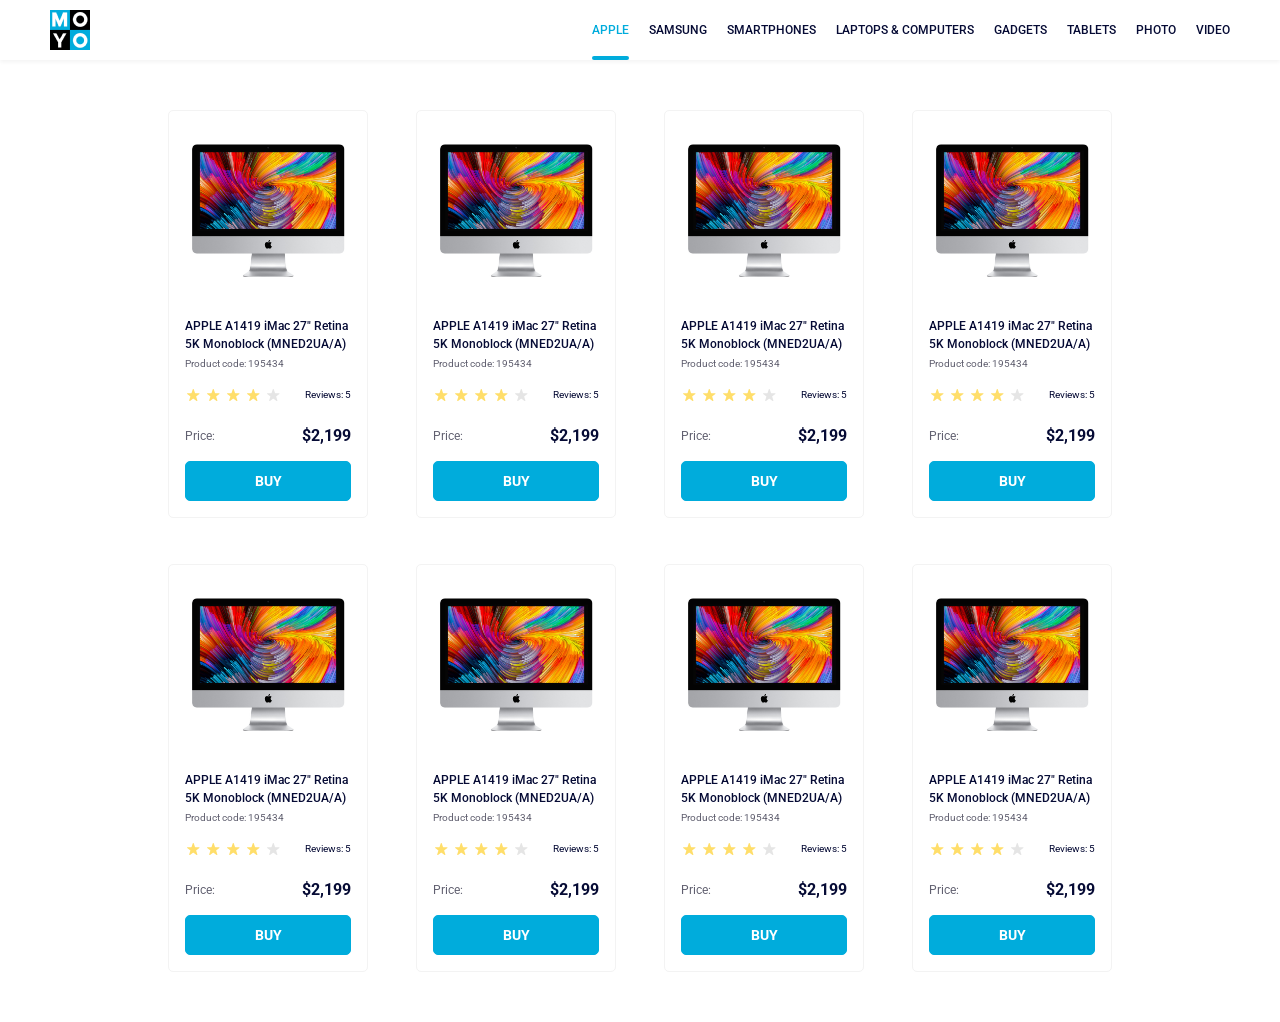
<file: index.html>
<!doctype html><html lang="en"><head><meta charset="utf-8"><meta name="viewport" content="width=device-width, initial-scale=1.0"><title>Catalog</title><link rel="preconnect" href="https://fonts.gstatic.com"><link href="https://fonts.googleapis.com/css2?family=Roboto:wght@400;500;700&display=swap" rel="stylesheet"><link rel="stylesheet" href="index.38c00ab0.css"></head><body>  <header class="header"> <a href="/"> <img src="logo.eddae0ff.png" class="logo" alt="MOYO logo"> </a> <nav> <ul class="header__list"> <li> <a href="#" class="header__link is-active"> Apple </a> </li> <li> <a href="#" class="header__link"> Samsung </a> </li> <li> <a href="#" class="header__link"> Smartphones </a> </li> <li> <a href="#" class="header__link" data-qa="nav-hover"> Laptops & Computers </a> </li> <li> <a href="#" class="header__link"> Gadgets </a> </li> <li> <a href="#" class="header__link"> Tablets </a> </li> <li> <a href="#" class="header__link"> Photo </a> </li> <li> <a href="#" class="header__link"> Video </a> </li> </ul> </nav> </header>  <main class="catalog"> <div class="catalog__card" data-qa="card"> <div class="catalog__image"></div> <div class="catalog__content"> <div class="catalog__title"> <p> APPLE A1419 iMac 27" Retina <br> 5K Monoblock (MNED2UA/A) </p> </div> <div class="catalog__code"> <p>Product code: 195434</p> </div> </div> <div class="catalog__rating"> <div class="catalog__stars"> <div class="catalog__star"></div> <div class="catalog__star"></div> <div class="catalog__star"></div> <div class="catalog__star"></div> <div class="catalog__star"></div> </div> <p class="catalog__reviews">Reviews: 5</p> </div> <div class="catalog__price"> <p class="catalog__price-title">Price:</p> <p class="catalog__price-value">$2,199</p> </div> <a href="#" data-qa="card-hover" class="catalog__button"> Buy </a> </div> <div class="catalog__card"> <div class="catalog__image"></div> <div class="catalog__content"> <div class="catalog__title"> <p> APPLE A1419 iMac 27" Retina <br> 5K Monoblock (MNED2UA/A) </p> </div> <div class="catalog__code"> <p>Product code: 195434</p> </div> </div> <div class="catalog__rating"> <div class="catalog__stars"> <div class="catalog__star"></div> <div class="catalog__star"></div> <div class="catalog__star"></div> <div class="catalog__star"></div> <div class="catalog__star"></div> </div> <p class="catalog__reviews">Reviews: 5</p> </div> <div class="catalog__price"> <p class="catalog__price-title">Price:</p> <p class="catalog__price-value">$2,199</p> </div> <a href="#" class="catalog__button"> Buy </a> </div> <div class="catalog__card"> <div class="catalog__image"></div> <div class="catalog__content"> <div class="catalog__title"> <p> APPLE A1419 iMac 27" Retina <br> 5K Monoblock (MNED2UA/A) </p> </div> <div class="catalog__code"> <p>Product code: 195434</p> </div> </div> <div class="catalog__rating"> <div class="catalog__stars"> <div class="catalog__star"></div> <div class="catalog__star"></div> <div class="catalog__star"></div> <div class="catalog__star"></div> <div class="catalog__star"></div> </div> <p class="catalog__reviews">Reviews: 5</p> </div> <div class="catalog__price"> <p class="catalog__price-title">Price:</p> <p class="catalog__price-value">$2,199</p> </div> <a href="#" class="catalog__button"> Buy </a> </div> <div class="catalog__card"> <div class="catalog__image"></div> <div class="catalog__content"> <div class="catalog__title"> <p> APPLE A1419 iMac 27" Retina <br> 5K Monoblock (MNED2UA/A) </p> </div> <div class="catalog__code"> <p>Product code: 195434</p> </div> </div> <div class="catalog__rating"> <div class="catalog__stars"> <div class="catalog__star"></div> <div class="catalog__star"></div> <div class="catalog__star"></div> <div class="catalog__star"></div> <div class="catalog__star"></div> </div> <p class="catalog__reviews">Reviews: 5</p> </div> <div class="catalog__price"> <p class="catalog__price-title">Price:</p> <p class="catalog__price-value">$2,199</p> </div> <a href="#" class="catalog__button"> Buy </a> </div> <div class="catalog__card"> <div class="catalog__image"></div> <div class="catalog__content"> <div class="catalog__title"> <p> APPLE A1419 iMac 27" Retina <br> 5K Monoblock (MNED2UA/A) </p> </div> <div class="catalog__code"> <p>Product code: 195434</p> </div> </div> <div class="catalog__rating"> <div class="catalog__stars"> <div class="catalog__star"></div> <div class="catalog__star"></div> <div class="catalog__star"></div> <div class="catalog__star"></div> <div class="catalog__star"></div> </div> <p class="catalog__reviews">Reviews: 5</p> </div> <div class="catalog__price"> <p class="catalog__price-title">Price:</p> <p class="catalog__price-value">$2,199</p> </div> <a href="#" class="catalog__button"> Buy </a> </div> <div class="catalog__card"> <div class="catalog__image"></div> <div class="catalog__content"> <div class="catalog__title"> <p> APPLE A1419 iMac 27" Retina <br> 5K Monoblock (MNED2UA/A) </p> </div> <div class="catalog__code"> <p>Product code: 195434</p> </div> </div> <div class="catalog__rating"> <div class="catalog__stars"> <div class="catalog__star"></div> <div class="catalog__star"></div> <div class="catalog__star"></div> <div class="catalog__star"></div> <div class="catalog__star"></div> </div> <p class="catalog__reviews">Reviews: 5</p> </div> <div class="catalog__price"> <p class="catalog__price-title">Price:</p> <p class="catalog__price-value">$2,199</p> </div> <a href="#" class="catalog__button"> Buy </a> </div> <div class="catalog__card"> <div class="catalog__image"></div> <div class="catalog__content"> <div class="catalog__title"> <p> APPLE A1419 iMac 27" Retina <br> 5K Monoblock (MNED2UA/A) </p> </div> <div class="catalog__code"> <p>Product code: 195434</p> </div> </div> <div class="catalog__rating"> <div class="catalog__stars"> <div class="catalog__star"></div> <div class="catalog__star"></div> <div class="catalog__star"></div> <div class="catalog__star"></div> <div class="catalog__star"></div> </div> <p class="catalog__reviews">Reviews: 5</p> </div> <div class="catalog__price"> <p class="catalog__price-title">Price:</p> <p class="catalog__price-value">$2,199</p> </div> <a href="#" class="catalog__button"> Buy </a> </div> <div class="catalog__card"> <div class="catalog__image"></div> <div class="catalog__content"> <div class="catalog__title"> <p> APPLE A1419 iMac 27" Retina <br> 5K Monoblock (MNED2UA/A) </p> </div> <div class="catalog__code"> <p>Product code: 195434</p> </div> </div> <div class="catalog__rating"> <div class="catalog__stars"> <div class="catalog__star"></div> <div class="catalog__star"></div> <div class="catalog__star"></div> <div class="catalog__star"></div> <div class="catalog__star"></div> </div> <p class="catalog__reviews">Reviews: 5</p> </div> <div class="catalog__price"> <p class="catalog__price-title">Price:</p> <p class="catalog__price-value">$2,199</p> </div> <a href="#" class="catalog__button"> Buy </a> </div> </main> </body></html>
</file>
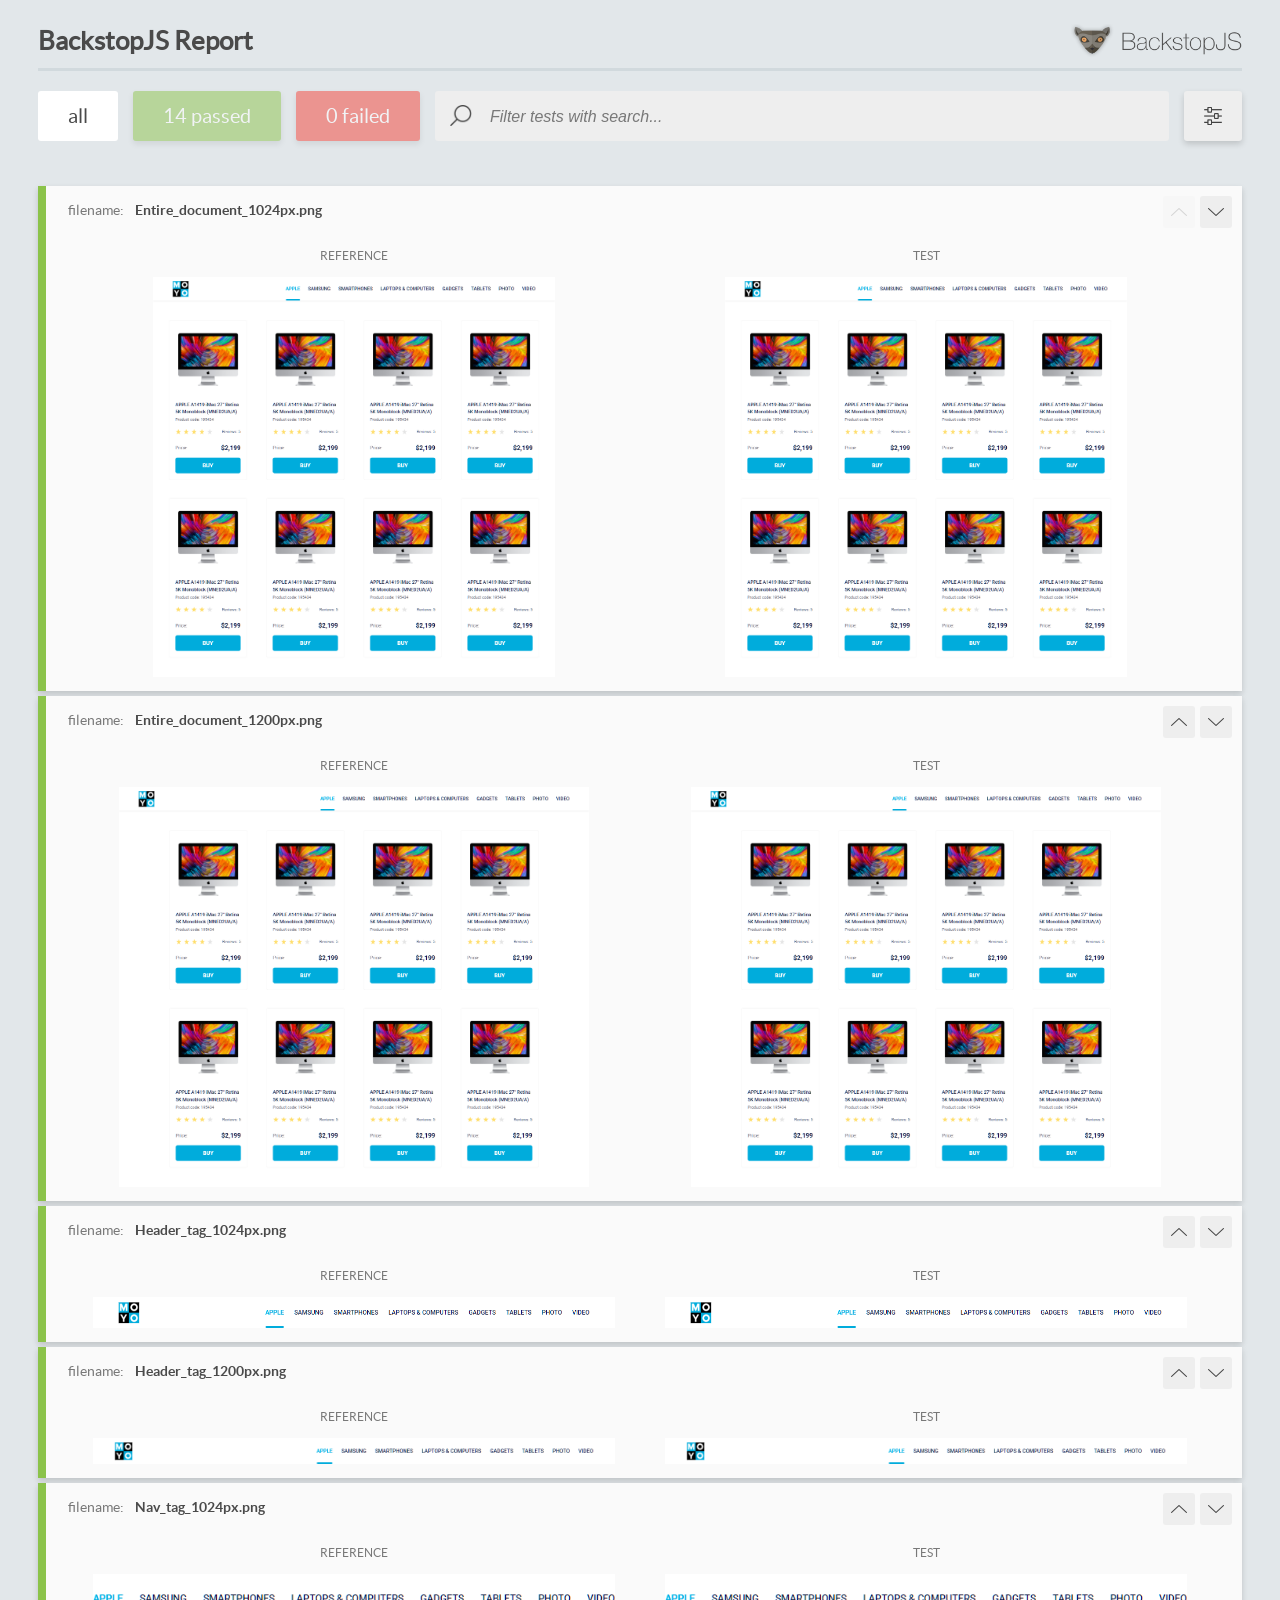
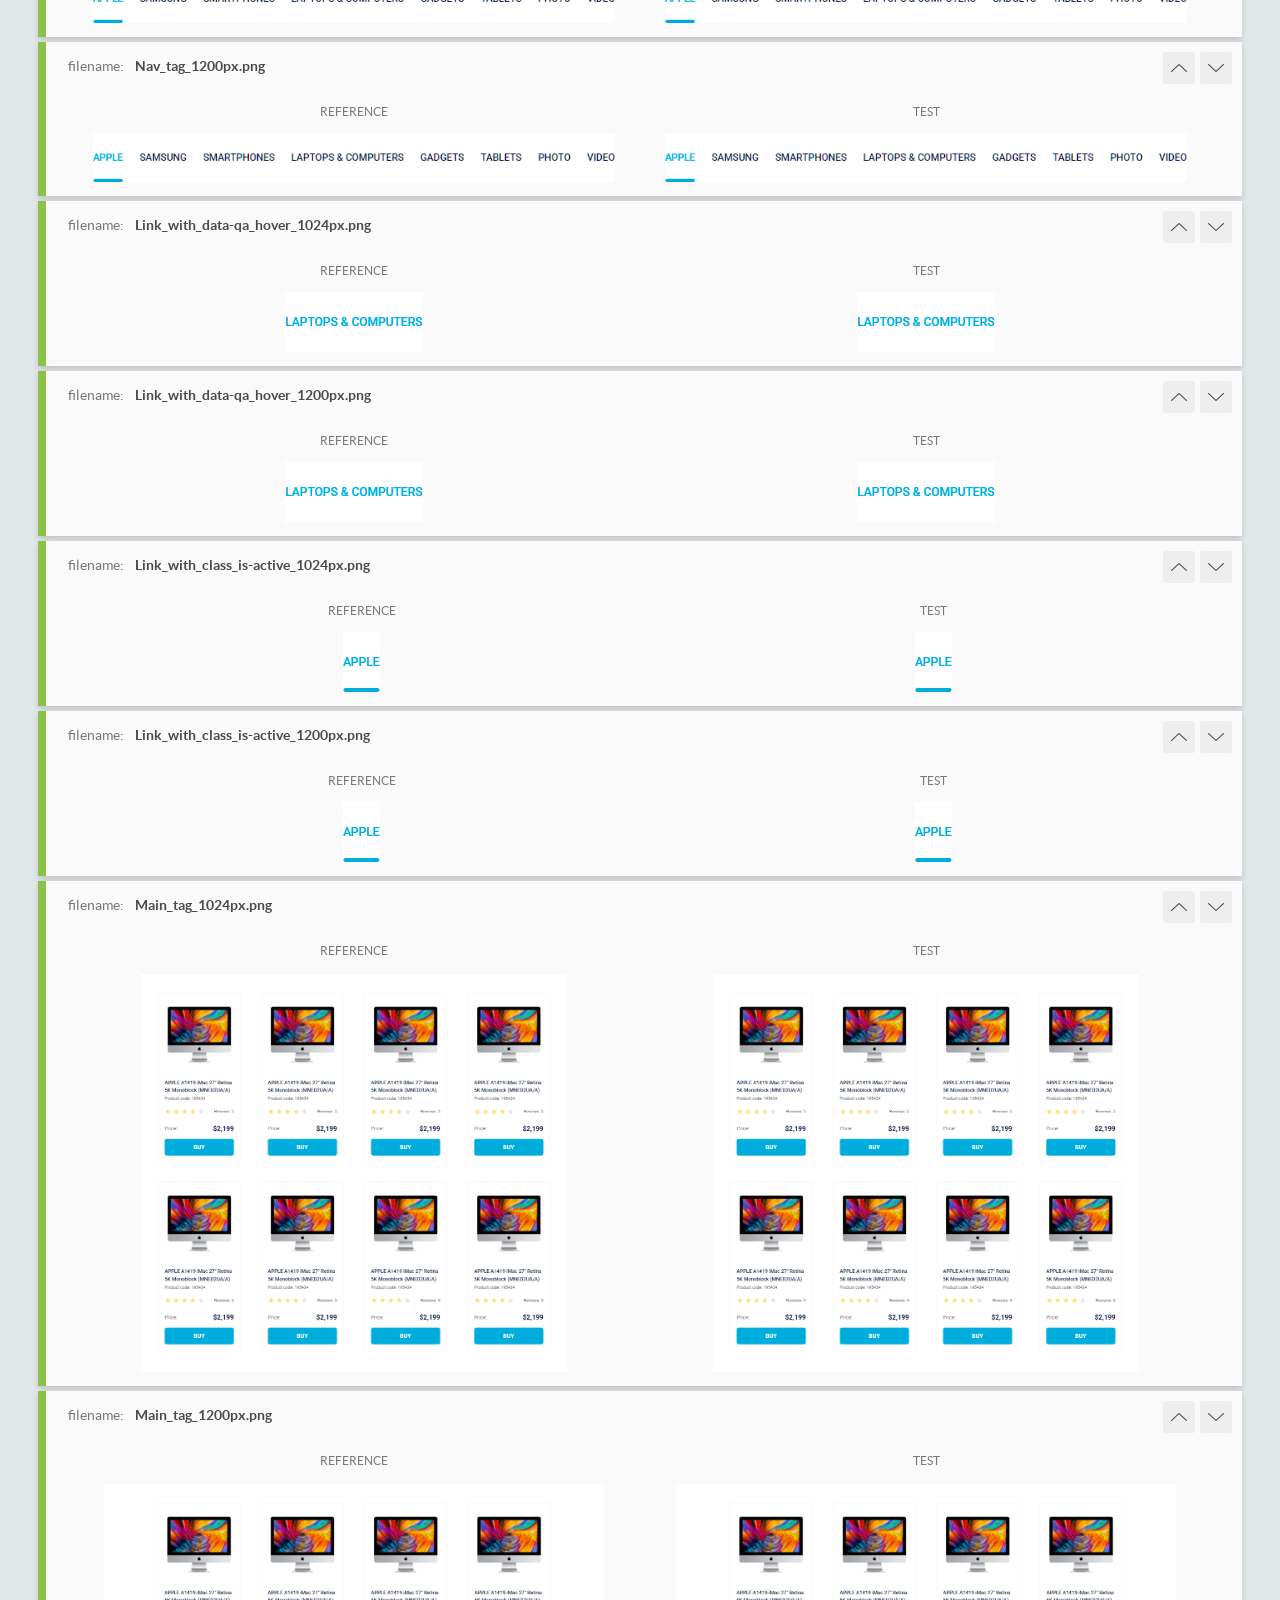
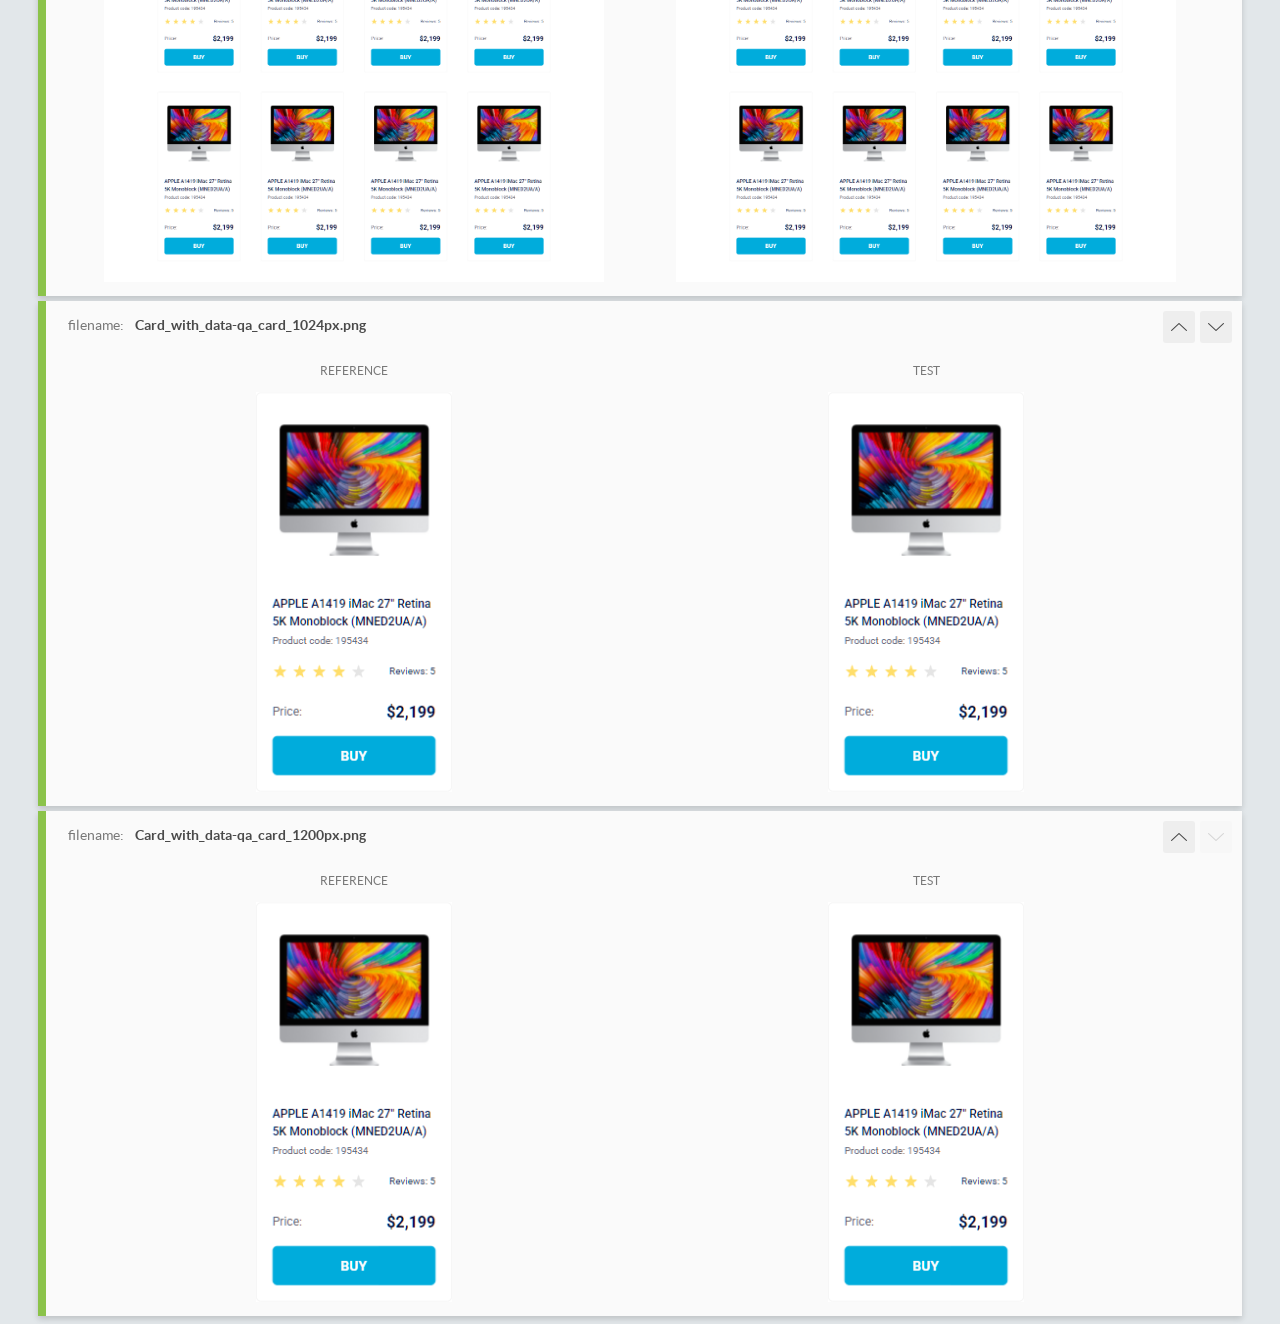
<file: report/html_report/index.html>
<!DOCTYPE html>
<html>
  <head>
    <meta charset="utf-8">
    <!-- Disable Cache -->
    <meta http-equiv="Cache-Control" content="no-cache, no-store, must-revalidate">
    <meta http-equiv="Pragma" content="no-cache">
    <meta http-equiv="Expires" content="0">

    <title>BackstopJS Report</title>

    <style>
      @font-face {
          font-family: 'latoregular';
          src: url('./assets/fonts/lato-regular-webfont.woff2') format('woff2'),
              url('./assets/fonts/lato-regular-webfont.woff') format('woff');
          font-weight: 400;
          font-style: normal;
      }
      @font-face {
          font-family: 'latobold';
          src: url('./assets/fonts/lato-bold-webfont.woff2') format('woff2'),
              url('./assets/fonts/lato-bold-webfont.woff') format('woff');
          font-weight: 700;
          font-style: normal;
      }

      .ReactModal__Body--open {
          overflow: hidden;
      }
      .ReactModal__Body--open .header {
        display: none;
      }

    </style>
  </head>
  <body style="background-color: #E2E7EA">
    <div id="root">

    </div>
    <script>
      function report (report) { // eslint-disable-line no-unused-vars
        window.tests = report;
      }
    </script>
    <script src="config.js"></script>
    <script src="index_bundle.js"></script>
  </body>
</html>
</file>
<file: index.38c00ab0.css>
*{box-sizing:border-box}body{margin:0;font-family:Roboto,sans-serif}p{margin:0;padding:0}.header{box-sizing:border-box;text-transform:uppercase;justify-content:space-between;align-items:center;width:100%;padding:0 50px;font-weight:500;display:flex;box-shadow:0 2px 4px #0000000d}.logo{align-items:center;width:40px;height:40px;margin-right:10px;display:flex}.header__list{align-items:center;margin:0;padding:0;list-style-type:none;display:flex}.header__link{white-space:nowrap;color:#060b35;align-items:center;height:60px;font-size:12px;text-decoration:none;display:inline-flex;position:relative}.header__link:hover{color:#00acdc}.header__list li:not(:last-child) .header__link{margin-right:20px}.is-active{color:#00acdc;position:relative}.header__link.is-active:after{content:"";background-color:#00acdc;border-radius:8px;width:100%;height:4px;display:block;position:absolute;bottom:0;left:0}.catalog{grid-template-columns:repeat(4,200px);justify-content:center;gap:46px 48px;padding:50px 40px;display:grid}.catalog__card{pointer-events:auto;border:1px solid #f3f3f3;border-radius:5px;width:200px;padding:32px 16px 16px;transition:transform .3s;position:relative}@media (width<=487px){.catalog{grid-template-columns:repeat(1,200px)}}@media (width>=488px) and (width<=767px){.catalog{grid-template-columns:repeat(2,200px)}}@media (width>=768px) and (width<=1023px){.catalog{grid-template-columns:repeat(3,200px)}}@media (width>=1024px){.catalog{grid-template-columns:repeat(4,200px)}}.catalog__image{background-image:url(imac.202c52ff.jpeg);background-position:50%;background-repeat:no-repeat;background-size:contain;width:160px;height:134px;margin:0 auto}.catalog__content{margin-top:40px}.catalog__title{color:#060b35;margin:0;padding:0;font-size:12px;font-weight:500;line-height:18px;transition:transform .3s,color .3s}.catalog__code{color:#616070;margin:4px 0 0;padding:0;font-size:10px;font-weight:400;line-height:14px}.catalog__rating{flex-direction:row;justify-content:space-between;align-items:center;margin-top:16px;display:flex}.catalog__stars{flex-direction:row;gap:4px;display:flex}.catalog__star{background-position:50%;background-repeat:no-repeat;width:16px;height:16px;display:inline-block}.catalog__star:not(:last-child){background-image:url(star-active.edda4c43.svg)}.catalog__star:last-child{background-image:url(star.822d561e.svg)}.catalog__reviews{color:#060b35;text-align:right;width:53px;font-size:10px;font-weight:400;line-height:14px}.catalog__price{flex-direction:row;justify-content:space-between;align-items:center;margin-top:24px;display:flex}.catalog__price-title{color:#616070;font-size:12px;font-weight:400;line-height:18px}.catalog__price-value{color:#060b35;font-size:16px;font-weight:700;line-height:18px}.catalog__button{color:#fff;text-transform:uppercase;background-color:#00acdc;border:1px solid #00acdc;border-radius:5px;justify-content:center;align-items:center;width:100%;height:40px;margin-top:16px;font-size:14px;font-weight:700;line-height:16px;text-decoration:none;transition:background-color .3s,color .3s;display:flex}.catalog__card:hover{z-index:10;transform:scale(1.2)}.catalog__card:hover .catalog__title{color:#34568b}.catalog__button:hover{color:#00acdc;background-color:#fff}
/*# sourceMappingURL=index.38c00ab0.css.map */
</file>
